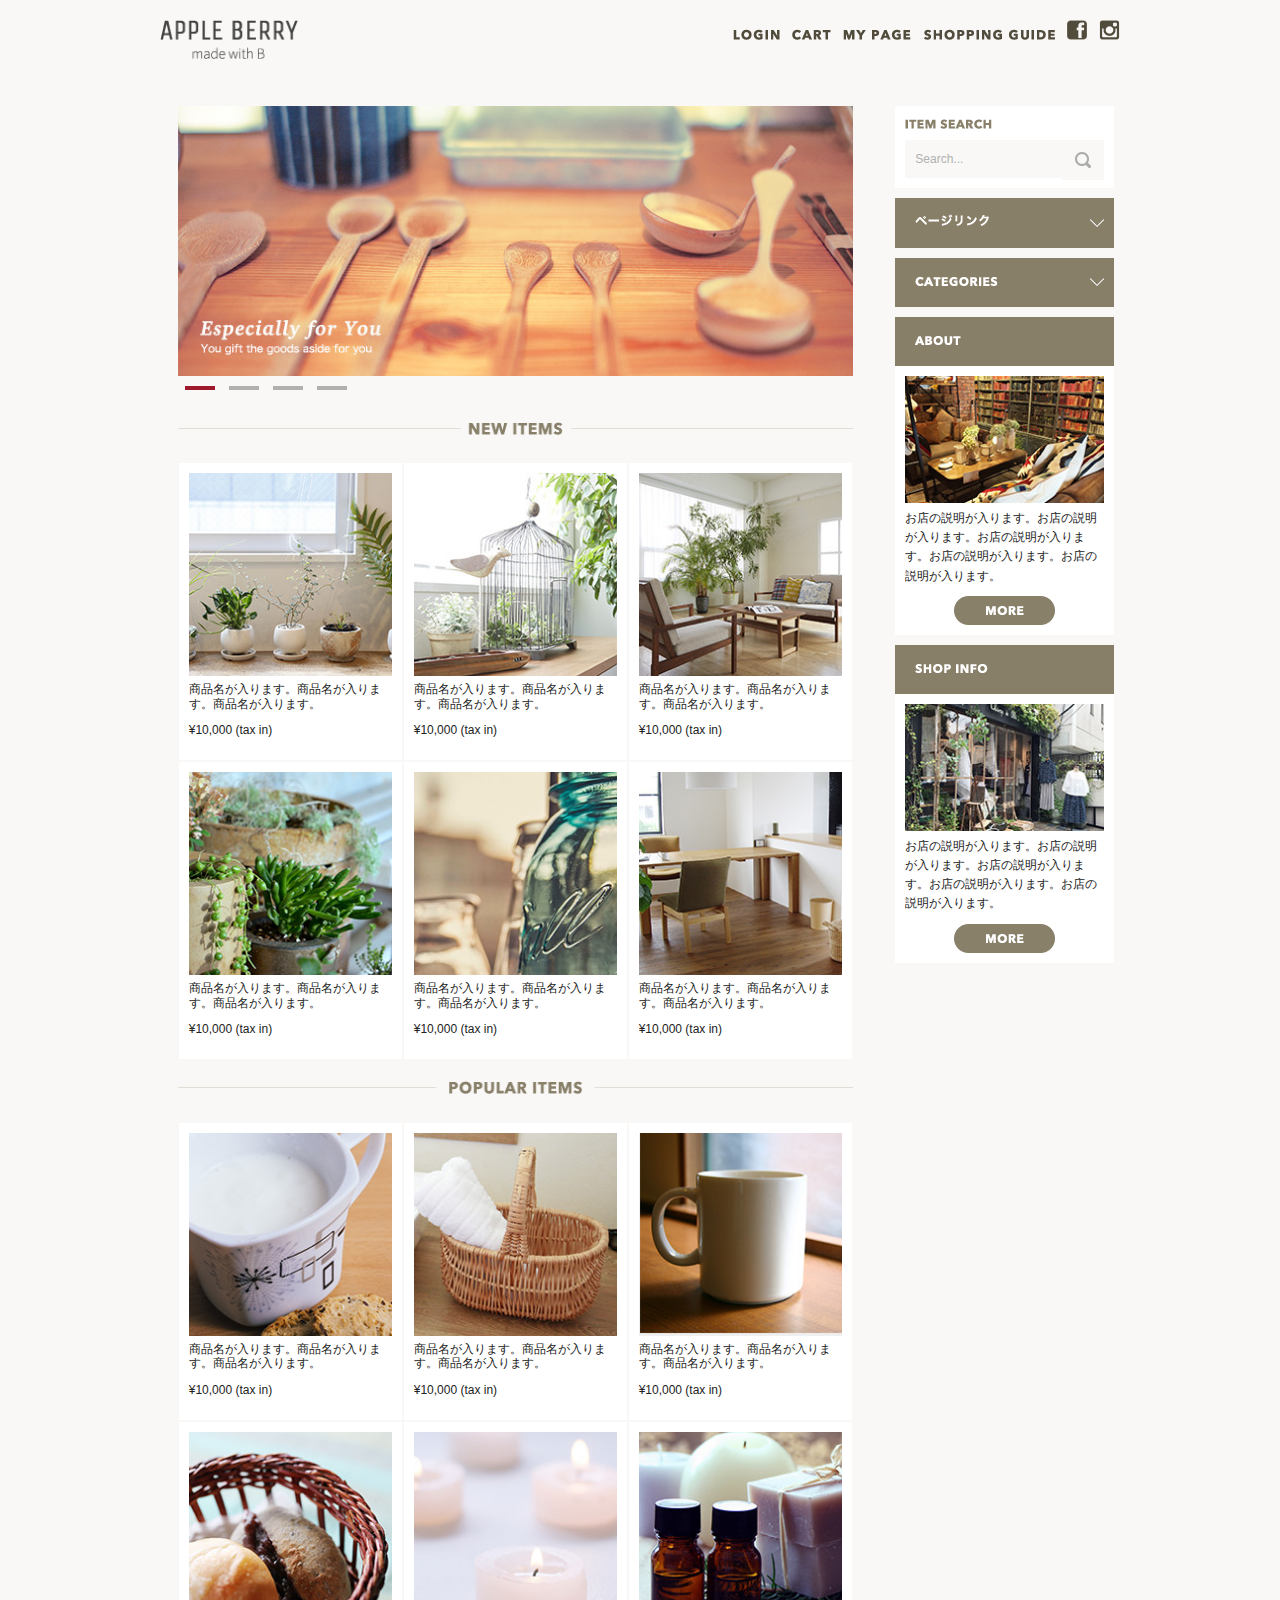
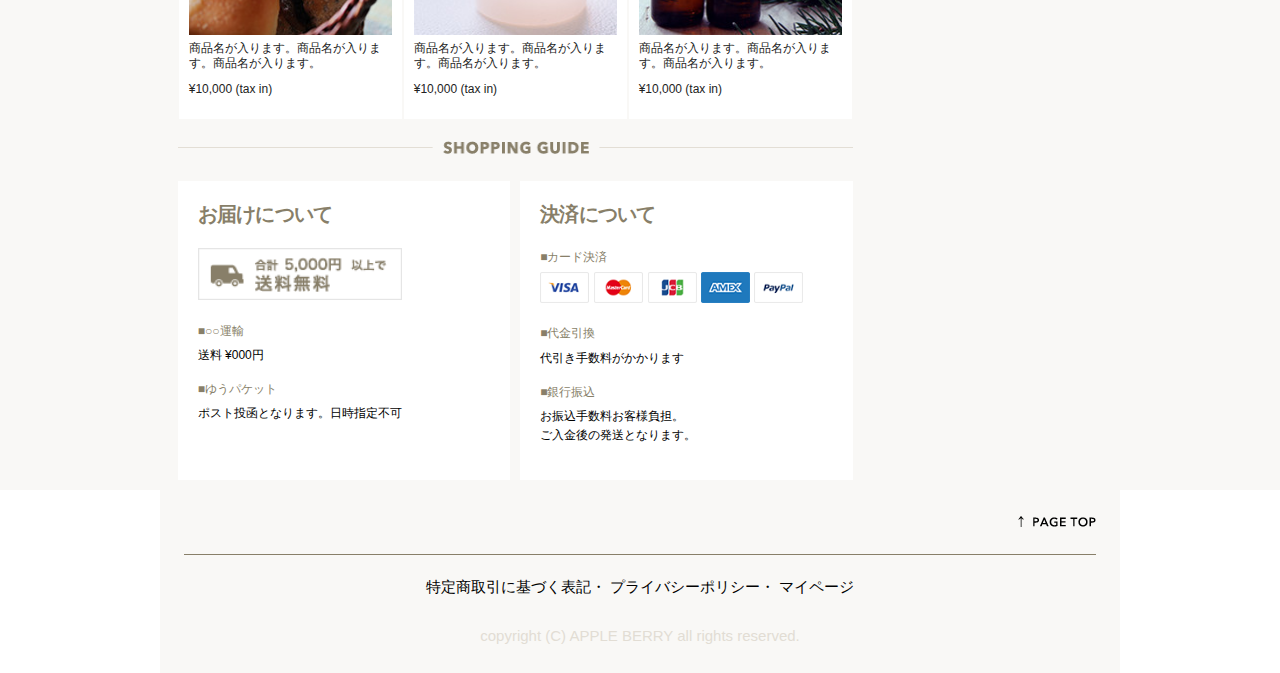
<file: index.html>
<!DOCTYPE html>
<html lang="ja">
<head>

  <!-- Basic Page Needs
  –––––––––––––––––––––––––––––––––––––––––––––––––– -->
  <meta charset="utf-8">
  <title>APPLE BERRY</title>
  <meta name="description" content="">
  <meta name="author" content="">

  <!-- Mobile Specific Metas
  –––––––––––––––––––––––––––––––––––––––––––––––––– -->
  <meta name="viewport" content="width=device-width, initial-scale=1">

  <!-- FONT
  –––––––––––––––––––––––––––––––––––––––––––––––––– -->
  <link href="//fonts.googleapis.com/css?family=Raleway:400,300,600" rel="stylesheet" type="text/css">

  <!-- CSS
  –––––––––––––––––––––––––––––––––––––––––––––––––– -->
  <link rel="stylesheet" href="css/normalize.css">
  <link rel="stylesheet" href="css/skeleton.css">
  <link rel="stylesheet" href="css/master.css">

  <!-- Owl Carousel CSS -->
<link rel="stylesheet" href="owlcarousel/assets/owl.carousel.min.css">
<link rel="stylesheet" href="owlcarousel/assets/owl.theme.default.min.css">

  <!-- Favicon
  –––––––––––––––––––––––––––––––––––––––––––––––––– -->
  <link rel="icon" type="image/png" href="images/favicon.png">

</head>
<body>

  <!-- Primary Page Layout
  –––––––––––––––––––––––––––––––––––––––––––––––––– -->

  <header>
    <div class="container">
      <div class="row">
        <div class="six columns">
          <a href="index.html"><img class="logo" src="images/top/logo.png" alt="logo" srcset="images/top/logo@2x.png 2x"></a>
        </div>
        <div class="six columns">
          <div class="sp_navi">
            <a href="index.html"><img src="images/top_sp/fb.png" alt="facebook" srcset="images/top_sp/fb@2x.png 2x"></a>
            <a href="index.html"><img src="images/top_sp/insta.png" alt="instagram" srcset="images/top_sp/insta@2x.png 2x"></a>
            <a class="toggle_button" href="index.html"><img src="images/top_sp/menu_icon.png" alt="menu" srcset="images/top_sp/menu_icon@2x.png 2x"></a>
            <ul class="menu">
              <li><a href="">LOGIN</a></li>
              <li><a href="">CART</a></li>
              <li><a href="">MY PAGE</a></li>
              <li><a href="">SHOPPING GUIDE</a></li>
            </ul>
          </div>
          <div class="pc_navi">
            <a href=""><img src="images/top/menu_login.png" alt="login"></a>
            <a href=""><img src="images/top/menu_cart.png" alt="cart"></a>
            <a href=""><img src="images/top/menu_mypage.png" alt="maypage"></a>
            <a href=""><img src="images/top/menu_guide.png" alt="guide"></a>
            <a href=""><img src="images/top/facebook.png" alt="facebook"></a>
            <a href=""><img src="images/top/insta.png" alt="Instagram"></a>
          </div>
        </div>
      </div>
    </div>
  </header>
  <!-- header -->


  <div id="main">
    <div class="container wrap">
      <div class="row">
        <div class="nine columns contents">

          <div class="w95_center cover">
            <div class="owl-carousel owl-theme">
              <img src="images/top/ca_banner.jpg" alt="ca_banner">
              <img src="images/top/ca_banner.jpg" alt="ca_banner">
              <img src="images/top/ca_banner.jpg" alt="ca_banner">
              <img src="images/top/ca_banner.jpg" alt="ca_banner">
            </div>
          </div>
          <!-- cover -->

          <div class="new_items w95_center">
            <img class="sp_img" src="images/top_sp/title_new_item.png" alt="new_item" srcset="images/top_sp/title_new_item@2x.png 2x">
            <img class="pc_img" src="images/top/title_newitems.png" alt="">
            <div class="container">
              <div class="item_box">
                <img src="images/top/item_01.jpg">
                <p class="item_name">商品名が入ります。商品名が入ります。商品名が入ります。</p>
                <p class="item_price">¥10,000 (tax in)</p>
              </div>
              <div class="item_box">
                <img src="images/top/item_02.jpg">
                <p class="item_name">商品名が入ります。商品名が入ります。商品名が入ります。</p>
                <p class="item_price">¥10,000 (tax in)</p>
              </div>
              <div class="item_box">
                <img src="images/top/item_03.jpg">
                <p class="item_name">商品名が入ります。商品名が入ります。商品名が入ります。</p>
                <p class="item_price">¥10,000 (tax in)</p>
              </div>
              <div class="item_box">
                <img src="images/top/item_04.jpg">
                <p class="item_name">商品名が入ります。商品名が入ります。商品名が入ります。</p>
                <p class="item_price">¥10,000 (tax in)</p>
              </div>
              <div class="item_box">
                <img src="images/top/item_05.jpg">
                <p class="item_name">商品名が入ります。商品名が入ります。商品名が入ります。</p>
                <p class="item_price">¥10,000 (tax in)</p>
              </div>
              <div class="item_box">
                <img src="images/top/item_06.jpg">
                <p class="item_name">商品名が入ります。商品名が入ります。商品名が入ります。</p>
                <p class="item_price">¥10,000 (tax in)</p>
              </div>
            </div>
          </div>
          <!-- .new_items -->

          <div class="popular_items w95_center">
            <img class="sp_img" src="images/top_sp/title_popular.png" srcset="images/top_sp/title_popular@2x.png 2x">
            <img class="pc_img" src="images/top/title_popular.png" alt="">
            <div class="container">
              <div class="item_box">
                <img src="images/top/item_07.jpg">
                <p class="item_name">商品名が入ります。商品名が入ります。商品名が入ります。</p>
                <p class="item_price">¥10,000 (tax in)</p>
              </div>
              <div class="item_box">
                <img src="images/top/item_08.jpg">
                <p class="item_name">商品名が入ります。商品名が入ります。商品名が入ります。</p>
                <p class="item_price">¥10,000 (tax in)</p>
              </div>
              <div class="item_box">
                <img src="images/top/item_09.jpg">
                <p class="item_name">商品名が入ります。商品名が入ります。商品名が入ります。</p>
                <p class="item_price">¥10,000 (tax in)</p>
              </div>
              <div class="item_box">
                <img src="images/top/item_10.jpg">
                <p class="item_name">商品名が入ります。商品名が入ります。商品名が入ります。</p>
                <p class="item_price">¥10,000 (tax in)</p>
              </div>
              <div class="item_box">
                <img src="images/top/item_11.jpg">
                <p class="item_name">商品名が入ります。商品名が入ります。商品名が入ります。</p>
                <p class="item_price">¥10,000 (tax in)</p>
              </div>
              <div class="item_box">
                <img src="images/top/item_12.jpg">
                <p class="item_name">商品名が入ります。商品名が入ります。商品名が入ります。</p>
                <p class="item_price">¥10,000 (tax in)</p>
              </div>
            </div>
          </div>
          <!-- .popular_items -->

          <div class="shopping_guide w95_center">
            <img class="sp_img" src="images/top_sp/title_guide.png" alt="shopping_guide" srcset="images/top_sp/title_guide@2x.png 2x">
            <img class="pc_img" src="images/top/title_guide.png" alt="">
            <div class="container">
              <div class="guide_box delivery">
                <h4>お届けについて</h4>
                <img class="otodoke" src="images/top/otodoke_banner.png" alt="お届け">
                <p class="beige">■○○運輸</p>
                <p class="black">送料 ¥000円</p>
                <p class="beige">■ゆうパケット</p>
                <p class="black">ポスト投函となります。日時指定不可</p>
              </div>
              <div class="guide_box payment">
                <h4>決済について</h4>
                <p class="beige">■カード決済</p>
                <img class="cards" src="images/top/cards.png" alt="カード決済">
                <p class="beige">■代金引換</p>
                <p class="black">代引き手数料がかかります</p>
                <p class="beige">■銀行振込</p>
                <p class="black">お振込手数料お客様負担。<br>ご入金後の発送となります。</p>
              </div>
            </div>
          </div>
          <!-- .shopping_guide -->

        </div>
        <!-- .contents -->

        <div class="three columns sidebar">

          <div class="item_searth w95_center">
            <label for=""><img src="images/top/itemserch.png" alt="itemserch"></label>
            <input class="text_field" type="text" name="item-search" value="Search...">
            <input class="submit_button" type="submit" name="" value="">
          </div>

          <div class="page_link w95_center">
            <div class="toggle_button">
              <img src="images/top/pagelink.png" alt="pagelink">
            </div>
            <ul>
              <li><a href="">リンク名</a></li>
              <li><a href="">リンク名</a></li>
              <li><a href="">リンク名</a></li>
            </ul>
          </div>

          <div class="categories w95_center">
            <div class="toggle_button">
              <img src="images/top/categories.png" alt="pagelink">
            </div>
            <ul>
              <li><a href="">カテゴリー名</a></li>
              <li><a href="">カテゴリー名</a></li>
              <li><a href="">カテゴリー名</a></li>
              <li><a href="">カテゴリー名</a></li>
              <li><a href="">カテゴリー名</a></li>
              <li><a href="">カテゴリー名</a></li>
            </ul>
          </div>

          <div class="about w95_center">
            <div class="heading">
              <img src="images/top/about.png" alt="about">
            </div>
            <div class="container">
              <img class="photo" src="images/top/about_img.jpg" alt="">
              <div class="description">
                <p>お店の説明が入ります。お店の説明が入ります。お店の説明が入ります。お店の説明が入ります。お店の説明が入ります。</p>
                <a href=""><img src="images/top/more_btn.png" alt="more_btn"></a>
              </div>
            </div>
          </div>

          <div class="shop_info w95_center">
            <div class="heading">
              <img src="images/top/shop_info.png" alt="about">
            </div>
            <div class="container">
              <img class="photo" src="images/top/shopinfo_img.jpg" alt="">
              <div class="description">
                <p>お店の説明が入ります。お店の説明が入ります。お店の説明が入ります。お店の説明が入ります。お店の説明が入ります。</p>
                <a href=""><img src="images/top/more_btn.png" alt="more_btn"></a>
              </div>
            </div>
          </div>
        </div>
        <!-- .sideber -->
      </div>
    </div>
  </div>
  <!-- #main -->

  <div id="footer" class="container">
    <div class="row w95_center">
      <div class="twelve columns">
        <div class="devider">
          <a href="index.html"><img src="images/top/pagetop.png" alt=""></a>
        </div>
        <p>
          <a href="">特定商取引に基づく表記</a>・
          <a href="">プライバシーポリシー</a>・
          <a href="">マイページ</a>
        </p>
        <p class="copy" >copyright (C) APPLE BERRY all rights reserved.</p>
      </div>
    </div>
  </div>
  <!-- footer -->



<!-- End Document
  –––––––––––––––––––––––––––––––––––––––––––––––––– -->
<script src="https://ajax.googleapis.com/ajax/libs/jquery/2.2.4/jquery.min.js"></script>
<script src="owlcarousel/owl.carousel.min.js"></script>
<script src="js/master.js"></script>

</body>
</html>
</file>
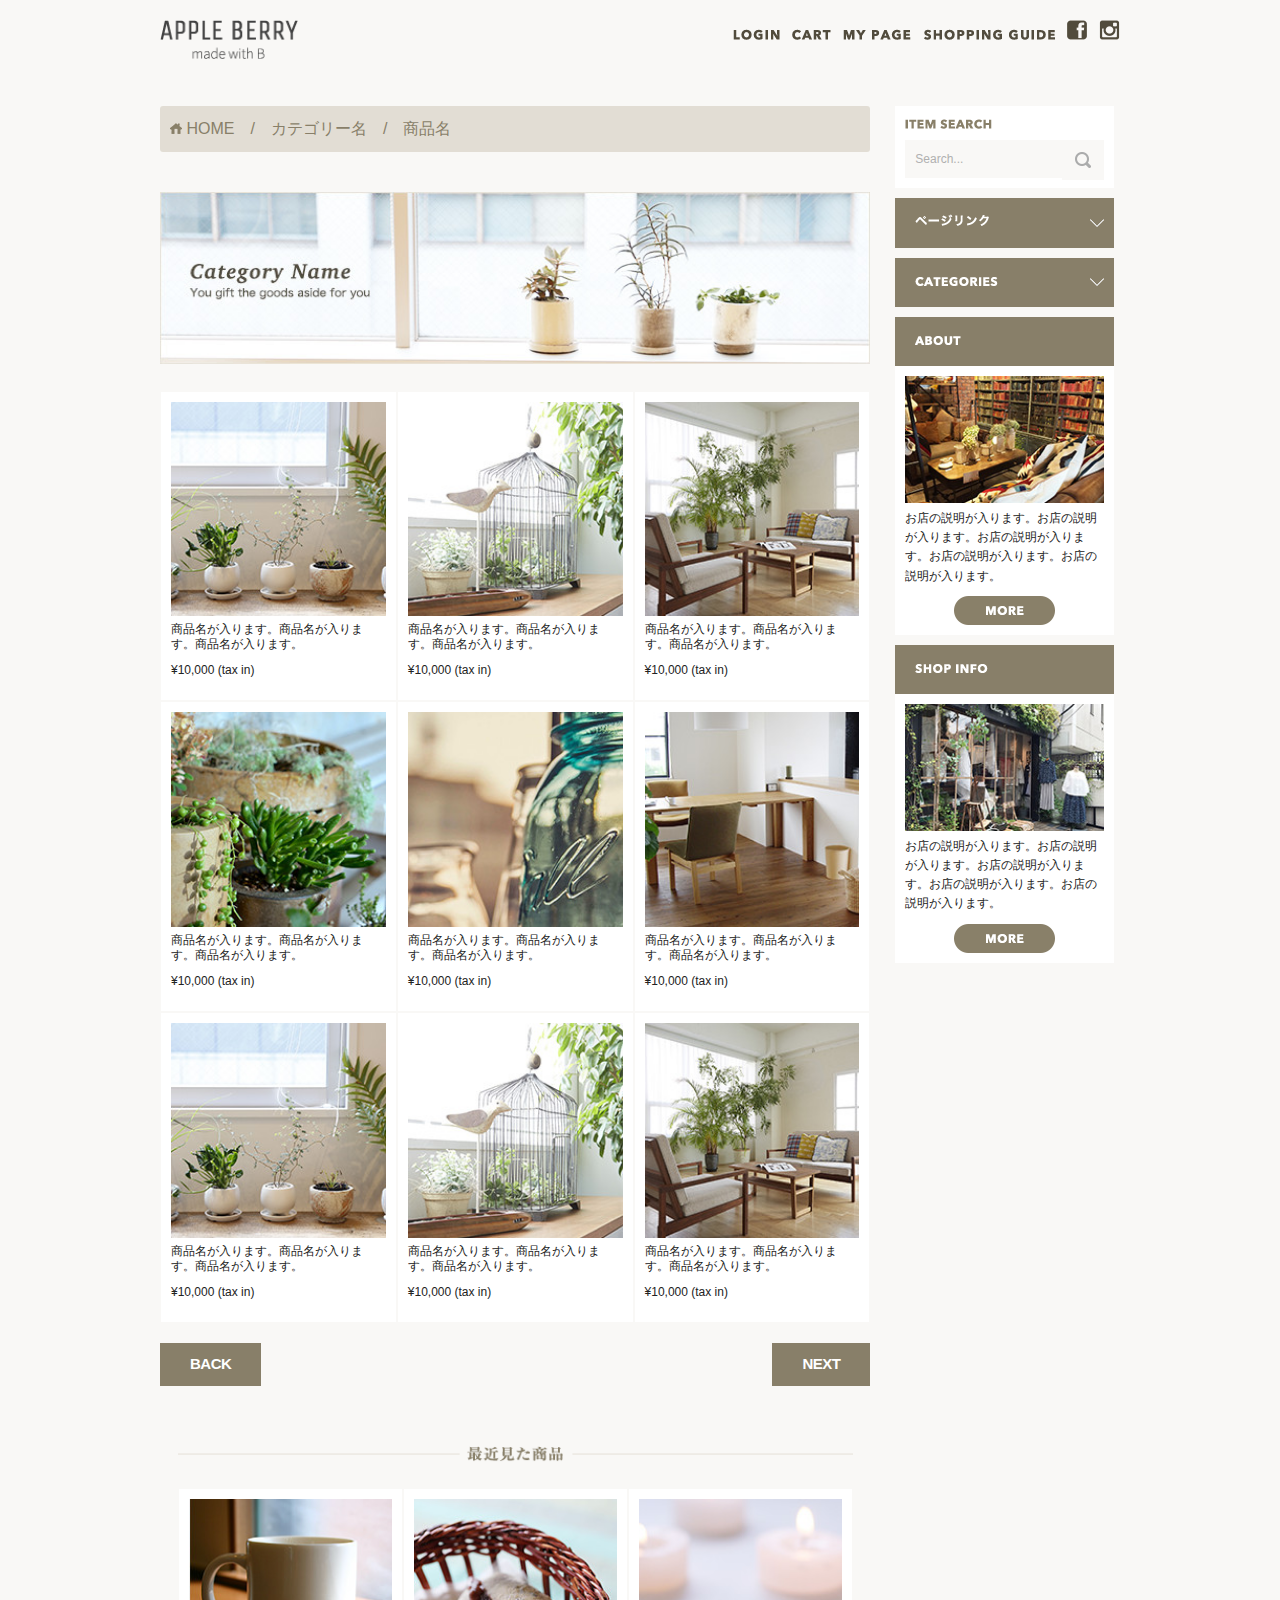
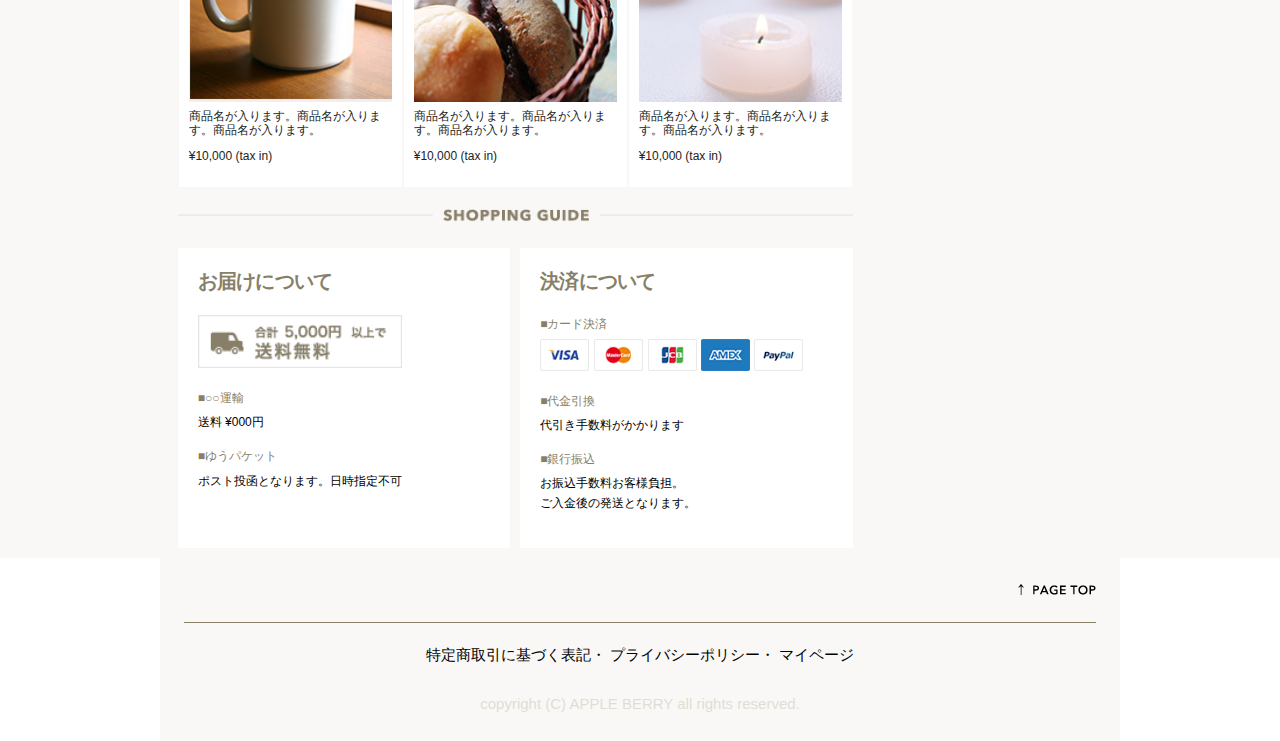
<file: list.html>
<!DOCTYPE html>
<html lang="ja">
<head>

  <!-- Basic Page Needs
  –––––––––––––––––––––––––––––––––––––––––––––––––– -->
  <meta charset="utf-8">
  <title>APPLE BERRY</title>
  <meta name="description" content="">
  <meta name="author" content="">

  <!-- Mobile Specific Metas
  –––––––––––––––––––––––––––––––––––––––––––––––––– -->
  <meta name="viewport" content="width=device-width, initial-scale=1">

  <!-- FONT
  –––––––––––––––––––––––––––––––––––––––––––––––––– -->
  <link href="//fonts.googleapis.com/css?family=Raleway:400,300,600" rel="stylesheet" type="text/css">

  <!-- CSS
  –––––––––––––––––––––––––––––––––––––––––––––––––– -->
  <link rel="stylesheet" href="css/normalize.css">
  <link rel="stylesheet" href="css/skeleton.css">
  <link rel="stylesheet" href="css/master.css">

  <!-- Owl Carousel CSS -->
<link rel="stylesheet" href="owlcarousel/assets/owl.carousel.min.css">
<link rel="stylesheet" href="owlcarousel/assets/owl.theme.default.min.css">

  <!-- Favicon
  –––––––––––––––––––––––––––––––––––––––––––––––––– -->
  <link rel="icon" type="image/png" href="images/favicon.png">

</head>
<body>

  <!-- Primary Page Layout
  –––––––––––––––––––––––––––––––––––––––––––––––––– -->

  <header>
    <div class="container">
      <div class="row">
        <div class="six columns">
          <a href="index.html"><img class="logo" src="images/top/logo.png" alt="logo" srcset="images/top/logo@2x.png 2x"></a>
        </div>
        <div class="six columns">
          <div class="sp_navi">
            <a href="index.html"><img src="images/top_sp/fb.png" alt="facebook" srcset="images/top_sp/fb@2x.png 2x"></a>
            <a href="index.html"><img src="images/top_sp/insta.png" alt="instagram" srcset="images/top_sp/insta@2x.png 2x"></a>
            <a class="toggle_button" href="index.html"><img src="images/top_sp/menu_icon.png" alt="menu" srcset="images/top_sp/menu_icon@2x.png 2x"></a>
            <ul class="menu">
              <li><a href="">LOGIN</a></li>
              <li><a href="">CART</a></li>
              <li><a href="">MY PAGE</a></li>
              <li><a href="">SHOPPING GUIDE</a></li>
            </ul>
          </div>
          <div class="pc_navi">
            <a href=""><img src="images/top/menu_login.png" alt="login"></a>
            <a href=""><img src="images/top/menu_cart.png" alt="cart"></a>
            <a href=""><img src="images/top/menu_mypage.png" alt="maypage"></a>
            <a href=""><img src="images/top/menu_guide.png" alt="guide"></a>
            <a href=""><img src="images/top/facebook.png" alt="facebook"></a>
            <a href=""><img src="images/top/insta.png" alt="Instagram"></a>
          </div>
        </div>
      </div>
    </div>
  </header>
  <!-- header -->


  <div id="main">
    <div class="container wrap">
      <div class="row">
        <div class="nine columns contents">

          <div class="root_menu">
            <img src="images/list/home_icon.png" alt="">
            HOME　/　カテゴリー名　/　商品名
          </div>

          <div class="category_items">
            <img class="sp_img" style="width: 100%;" src="images/list/cate_image_sp.jpg" alt="">
            <img class="pc_img" src="images/list/cate_image.jpg" alt="">
            <span style="height: 10px;"></span>
            <div class="container">
              <div class="item_box">
                <img src="images/top/item_01.jpg">
                <p class="item_name">商品名が入ります。商品名が入ります。商品名が入ります。</p>
                <p class="item_price">¥10,000 (tax in)</p>
              </div>
              <div class="item_box">
                <img src="images/top/item_02.jpg">
                <p class="item_name">商品名が入ります。商品名が入ります。商品名が入ります。</p>
                <p class="item_price">¥10,000 (tax in)</p>
              </div>
              <div class="item_box">
                <img src="images/top/item_03.jpg">
                <p class="item_name">商品名が入ります。商品名が入ります。商品名が入ります。</p>
                <p class="item_price">¥10,000 (tax in)</p>
              </div>
              <div class="item_box">
                <img src="images/top/item_04.jpg">
                <p class="item_name">商品名が入ります。商品名が入ります。商品名が入ります。</p>
                <p class="item_price">¥10,000 (tax in)</p>
              </div>
              <div class="item_box">
                <img src="images/top/item_05.jpg">
                <p class="item_name">商品名が入ります。商品名が入ります。商品名が入ります。</p>
                <p class="item_price">¥10,000 (tax in)</p>
              </div>
              <div class="item_box">
                <img src="images/top/item_06.jpg">
                <p class="item_name">商品名が入ります。商品名が入ります。商品名が入ります。</p>
                <p class="item_price">¥10,000 (tax in)</p>
              </div>
              <div class="item_box">
                <img src="images/top/item_01.jpg">
                <p class="item_name">商品名が入ります。商品名が入ります。商品名が入ります。</p>
                <p class="item_price">¥10,000 (tax in)</p>
              </div>
              <div class="item_box">
                <img src="images/top/item_02.jpg">
                <p class="item_name">商品名が入ります。商品名が入ります。商品名が入ります。</p>
                <p class="item_price">¥10,000 (tax in)</p>
              </div>
              <div class="item_box">
                <img src="images/top/item_03.jpg">
                <p class="item_name">商品名が入ります。商品名が入ります。商品名が入ります。</p>
                <p class="item_price">¥10,000 (tax in)</p>
              </div>
            </div>
          </div>

          <div class="container back_next_button">
            <h5 class="btn_left">back</h5>
            <h5 class="btn_right">next</h5>
          </div>

          <div class="recent_items w95_center">
            <img class="sp_img" src="images/list/title_recent_pro.png" srcset"images/list/title_recent_pro@2x.png 2x">
            <img class="pc_img" src="images/list/recent_pro_pc.png" alt="">
            <span style="height: 10px;"></span>
            <div class="container">
              <div class="item_box">
                <img src="images/top/item_09.jpg">
                <p class="item_name">商品名が入ります。商品名が入ります。商品名が入ります。</p>
                <p class="item_price">¥10,000 (tax in)</p>
              </div>
              <div class="item_box">
                <img src="images/top/item_10.jpg">
                <p class="item_name">商品名が入ります。商品名が入ります。商品名が入ります。</p>
                <p class="item_price">¥10,000 (tax in)</p>
              </div>
              <div class="item_box">
                <img src="images/top/item_11.jpg">
                <p class="item_name">商品名が入ります。商品名が入ります。商品名が入ります。</p>
                <p class="item_price">¥10,000 (tax in)</p>
              </div>
            </div>
          </div>

          <div class="shopping_guide w95_center">
            <img class="sp_img" src="images/top_sp/title_guide.png" alt="shopping_guide" srcset="images/top_sp/title_guide@2x.png 2x">
            <img class="pc_img" src="images/top/title_guide.png" alt="">
            <div class="container">
              <div class="guide_box delivery">
                <h4>お届けについて</h4>
                <img class="otodoke" src="images/top/otodoke_banner.png" alt="お届け">
                <p class="beige">■○○運輸</p>
                <p class="black">送料 ¥000円</p>
                <p class="beige">■ゆうパケット</p>
                <p class="black">ポスト投函となります。日時指定不可</p>
              </div>
              <div class="guide_box payment">
                <h4>決済について</h4>
                <p class="beige">■カード決済</p>
                <img class="cards" src="images/top/cards.png" alt="カード決済">
                <p class="beige">■代金引換</p>
                <p class="black">代引き手数料がかかります</p>
                <p class="beige">■銀行振込</p>
                <p class="black">お振込手数料お客様負担。<br>ご入金後の発送となります。</p>
              </div>
            </div>
          </div>
          <!-- .shopping_guide -->

        </div>
        <!-- .contents -->

        <div class="three columns sidebar">

          <div class="item_searth w95_center">
            <label for=""><img src="images/top/itemserch.png" alt="itemserch"></label>
            <input class="text_field" type="text" name="item-search" value="Search...">
            <input class="submit_button" type="submit" name="" value="">
          </div>

          <div class="page_link w95_center">
            <div class="toggle_button">
              <img src="images/top/pagelink.png" alt="pagelink">
            </div>
            <ul>
              <li><a href="">リンク名</a></li>
              <li><a href="">リンク名</a></li>
              <li><a href="">リンク名</a></li>
            </ul>
          </div>

          <div class="categories w95_center">
            <div class="toggle_button">
              <img src="images/top/categories.png" alt="pagelink">
            </div>
            <ul>
              <li><a href="">カテゴリー名</a></li>
              <li><a href="">カテゴリー名</a></li>
              <li><a href="">カテゴリー名</a></li>
              <li><a href="">カテゴリー名</a></li>
              <li><a href="">カテゴリー名</a></li>
              <li><a href="">カテゴリー名</a></li>
            </ul>
          </div>

          <div class="about w95_center">
            <div class="heading">
              <img src="images/top/about.png" alt="about">
            </div>
            <div class="container">
              <img class="photo" src="images/top/about_img.jpg" alt="">
              <div class="description">
                <p>お店の説明が入ります。お店の説明が入ります。お店の説明が入ります。お店の説明が入ります。お店の説明が入ります。</p>
                <a href=""><img src="images/top/more_btn.png" alt="more_btn"></a>
              </div>
            </div>
          </div>

          <div class="shop_info w95_center">
            <div class="heading">
              <img src="images/top/shop_info.png" alt="about">
            </div>
            <div class="container">
              <img class="photo" src="images/top/shopinfo_img.jpg" alt="">
              <div class="description">
                <p>お店の説明が入ります。お店の説明が入ります。お店の説明が入ります。お店の説明が入ります。お店の説明が入ります。</p>
                <a href=""><img src="images/top/more_btn.png" alt="more_btn"></a>
              </div>
            </div>
          </div>
        </div>
        <!-- .sideber -->
      </div>
    </div>
  </div>
  <!-- #main -->

  <div id="footer" class="container">
    <div class="row w95_center">
      <div class="twelve columns">
        <div class="devider">
          <a href="index.html"><img src="images/top/pagetop.png" alt=""></a>
        </div>
        <p>
          <a href="">特定商取引に基づく表記</a>・
          <a href="">プライバシーポリシー</a>・
          <a href="">マイページ</a>
        </p>
        <p class="copy" >copyright (C) APPLE BERRY all rights reserved.</p>
      </div>
    </div>
  </div>
  <!-- footer -->



<!-- End Document
  –––––––––––––––––––––––––––––––––––––––––––––––––– -->
<script src="https://ajax.googleapis.com/ajax/libs/jquery/2.2.4/jquery.min.js"></script>
<script src="owlcarousel/owl.carousel.min.js"></script>
<script src="js/master.js"></script>

</body>
</html>
</file>
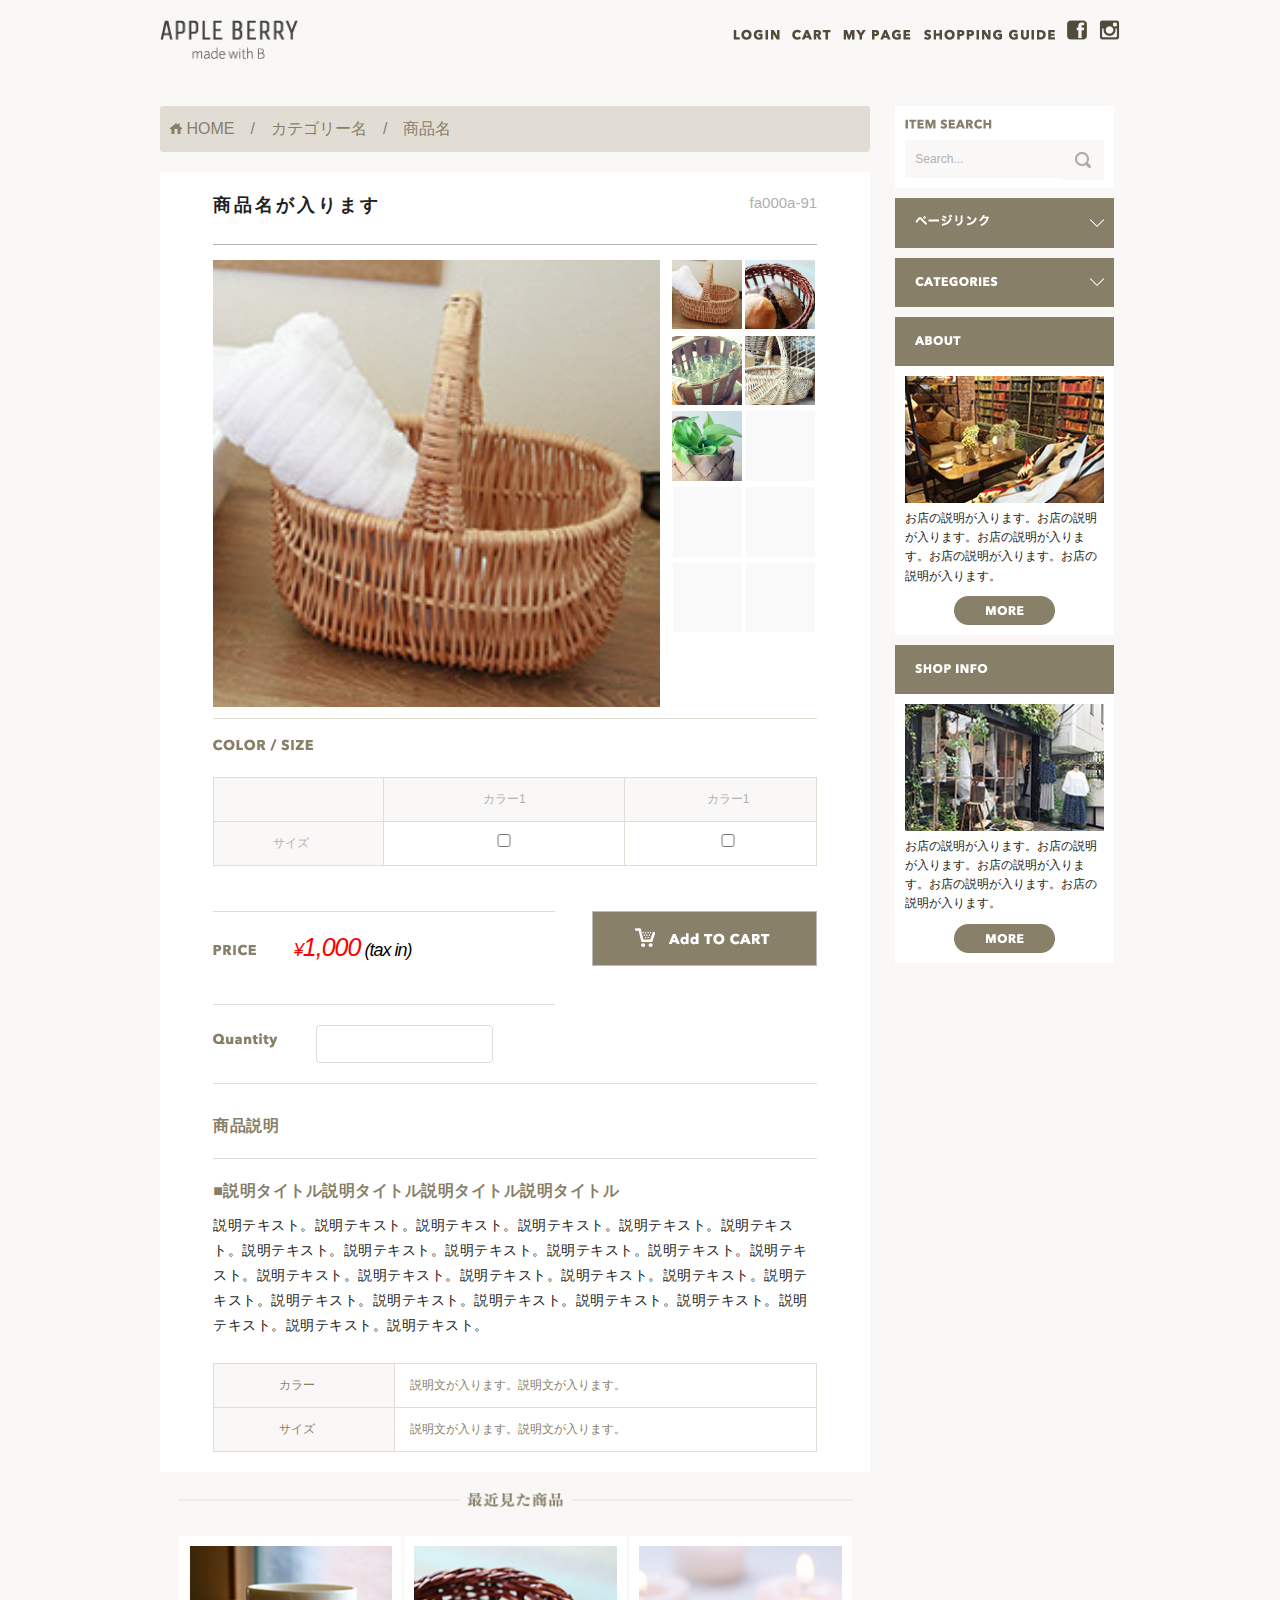
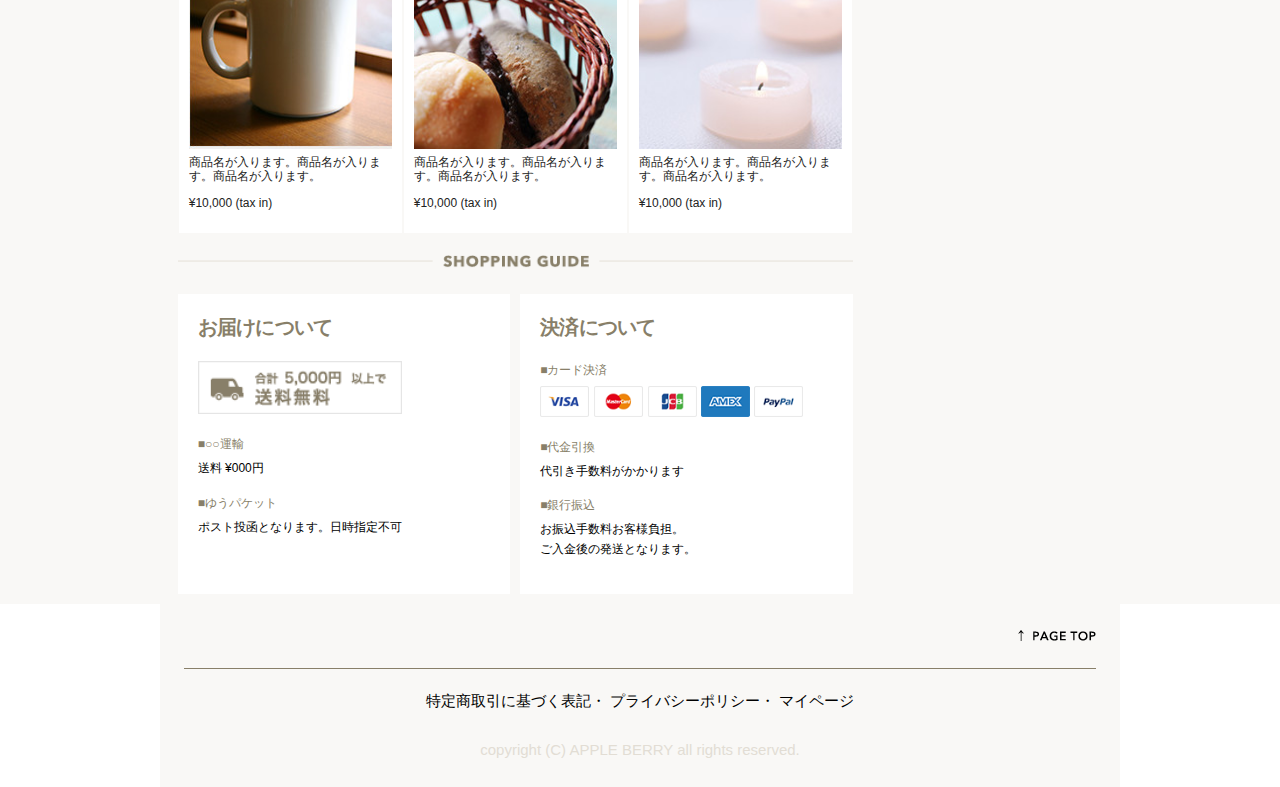
<file: products.html>
<!DOCTYPE html>
<html lang="ja">
<head>

  <!-- Basic Page Needs
  –––––––––––––––––––––––––––––––––––––––––––––––––– -->
  <meta charset="utf-8">
  <title>APPLE BERRY</title>
  <meta name="description" content="">
  <meta name="author" content="">

  <!-- Mobile Specific Metas
  –––––––––––––––––––––––––––––––––––––––––––––––––– -->
  <meta name="viewport" content="width=device-width, initial-scale=1">

  <!-- FONT
  –––––––––––––––––––––––––––––––––––––––––––––––––– -->
  <link href="//fonts.googleapis.com/css?family=Raleway:400,300,600" rel="stylesheet" type="text/css">

  <!-- CSS
  –––––––––––––––––––––––––––––––––––––––––––––––––– -->
  <link rel="stylesheet" href="css/normalize.css">
  <link rel="stylesheet" href="css/skeleton.css">
  <link rel="stylesheet" href="css/master.css">

  <!-- Owl Carousel CSS -->
<link rel="stylesheet" href="owlcarousel/assets/owl.carousel.min.css">
<link rel="stylesheet" href="owlcarousel/assets/owl.theme.default.min.css">

  <!-- Favicon
  –––––––––––––––––––––––––––––––––––––––––––––––––– -->
  <link rel="icon" type="image/png" href="images/favicon.png">

</head>
<body>

  <!-- Primary Page Layout
  –––––––––––––––––––––––––––––––––––––––––––––––––– -->

  <header>
    <div class="container">
      <div class="row">
        <div class="six columns">
          <a href="index.html"><img class="logo" src="images/top/logo.png" alt="logo" srcset="images/top/logo@2x.png 2x"></a>
        </div>
        <div class="six columns">
          <div class="sp_navi">
            <a href="index.html"><img src="images/top_sp/fb.png" alt="facebook" srcset="images/top_sp/fb@2x.png 2x"></a>
            <a href="index.html"><img src="images/top_sp/insta.png" alt="instagram" srcset="images/top_sp/insta@2x.png 2x"></a>
            <a class="toggle_button" href="index.html"><img src="images/top_sp/menu_icon.png" alt="menu" srcset="images/top_sp/menu_icon@2x.png 2x"></a>
            <ul class="menu">
              <li><a href="">LOGIN</a></li>
              <li><a href="">CART</a></li>
              <li><a href="">MY PAGE</a></li>
              <li><a href="">SHOPPING GUIDE</a></li>
            </ul>
          </div>
          <div class="pc_navi">
            <a href=""><img src="images/top/menu_login.png" alt="login"></a>
            <a href=""><img src="images/top/menu_cart.png" alt="cart"></a>
            <a href=""><img src="images/top/menu_mypage.png" alt="maypage"></a>
            <a href=""><img src="images/top/menu_guide.png" alt="guide"></a>
            <a href=""><img src="images/top/facebook.png" alt="facebook"></a>
            <a href=""><img src="images/top/insta.png" alt="Instagram"></a>
          </div>
        </div>
      </div>
    </div>
  </header>
  <!-- header -->


  <div id="main">
    <div class="container wrap">
      <div class="row">
        <div class="nine columns contents">

          <div class="root_menu">
            <img src="images/list/home_icon.png" alt="">
            HOME　/　カテゴリー名　/　商品名
          </div>


          <div class="products">
            <div class="inner">
              <div class="product_name">
                <h5>商品名が入ります
                <p>fa000a-91</p></h5>
              </div>
              <div class="container">
                <div class="row">
                  <div class="nine columns">
                    <img class="product_img" src="images/top/item_08.jpg" alt="">
                  </div>
                  <div class="three columns anather_imgs">
                    <div class="container">
                      <img class="anather_img" src="images/products/pro_img_01.jpg" alt="">
                      <img class="anather_img" src="images/products/pro_img_02.jpg" alt="">
                      <img class="anather_img" src="images/products/pro_img_03.jpg" alt="">
                      <img class="anather_img" src="images/products/pro_img_04.jpg" alt="">
                      <img class="anather_img" src="images/products/pro_img_05.jpg" alt="">
                      <img class="anather_img" src="images/products/gray_pro_img.jpg" alt="">
                      <img class="anather_img" src="images/products/gray_pro_img.jpg" alt="">
                      <img class="anather_img" src="images/products/gray_pro_img.jpg" alt="">
                      <img class="anather_img" src="images/products/gray_pro_img.jpg" alt="">
                      <img class="anather_img" src="images/products/gray_pro_img.jpg" alt="">
                    </div>
                  </div>
                </div>
              </div>
              <div class="color_size">
                <img src="images/products/title_color.png" alt="">
                <table>
                  <tbody>
                    <tr>
                      <td></td>
                      <td>カラー1</td>
                      <td>カラー1</td>
                    </tr>
                    <tr>
                      <td>サイズ</td>
                      <form class="" action="index.html" method="post">
                        <td style="background-color:white;">
                            <input type="checkbox">
                        </td>
                        <td style="background-color:white;">
                            <input type="checkbox">
                        </td>
                      </form>
                    </tr>
                  </tbody>
                </table>
              </div>

              <div class="container pqa">
                <div class="row">
                  <div class="seven columns">
                    <div class="price">
                      <img src="images/products/title_price.png" alt="">
                      <h2><span>¥</span>1,000<span class="black"> (tax in)</span></h2>
                    </div>
                    <div class="quantity">
                      <img src="images/products/title_quantity.png" alt="">
                      <input type="text" name="" value="">
                    </div>
                  </div>
                  <div class="five columns">
                    <input type="submit" name="" value="" class="submit_button">
                  </div>
                </div>
              </div>

              <div class="description">
                <h5>商品説明</h5>
                <div>
                  <h5>■説明タイトル説明タイトル説明タイトル説明タイトル</h5>
                  <p>説明テキスト。説明テキスト。説明テキスト。説明テキスト。説明テキスト。説明テキスト。説明テキスト。説明テキスト。説明テキスト。説明テキスト。説明テキスト。説明テキスト。説明テキスト。説明テキスト。説明テキスト。説明テキスト。説明テキスト。説明テキスト。説明テキスト。説明テキスト。説明テキスト。説明テキスト。説明テキスト。説明テキスト。説明テキスト。説明テキスト。</p>
                  <table>
                    <tbody>
                      <tr>
                        <th>カラー</th>
                        <td>説明文が入ります。説明文が入ります。</td>
                      </tr>
                      <tr>
                        <th>サイズ</th>
                        <td>説明文が入ります。説明文が入ります。</td>
                      </tr>
                    </tbody>
                  </table>
                </div>
              </div>
            </div>
          </div>

          <div class="recent_items w95_center">
            <img class="sp_img" src="images/list/title_recent_pro.png" srcset"images/list/title_recent_pro@2x.png 2x">
            <img class="pc_img" src="images/list/recent_pro_pc.png" alt="">
            <span style="height: 10px;"></span>
            <div class="container">
              <div class="item_box">
                <img src="images/top/item_09.jpg">
                <p class="item_name">商品名が入ります。商品名が入ります。商品名が入ります。</p>
                <p class="item_price">¥10,000 (tax in)</p>
              </div>
              <div class="item_box">
                <img src="images/top/item_10.jpg">
                <p class="item_name">商品名が入ります。商品名が入ります。商品名が入ります。</p>
                <p class="item_price">¥10,000 (tax in)</p>
              </div>
              <div class="item_box">
                <img src="images/top/item_11.jpg">
                <p class="item_name">商品名が入ります。商品名が入ります。商品名が入ります。</p>
                <p class="item_price">¥10,000 (tax in)</p>
              </div>
            </div>
          </div>

          <div class="shopping_guide w95_center">
            <img class="sp_img" src="images/top_sp/title_guide.png" alt="shopping_guide" srcset="images/top_sp/title_guide@2x.png 2x">
            <img class="pc_img" src="images/top/title_guide.png" alt="">
            <div class="container">
              <div class="guide_box delivery">
                <h4>お届けについて</h4>
                <img class="otodoke" src="images/top/otodoke_banner.png" alt="お届け">
                <p class="beige">■○○運輸</p>
                <p class="black">送料 ¥000円</p>
                <p class="beige">■ゆうパケット</p>
                <p class="black">ポスト投函となります。日時指定不可</p>
              </div>
              <div class="guide_box payment">
                <h4>決済について</h4>
                <p class="beige">■カード決済</p>
                <img class="cards" src="images/top/cards.png" alt="カード決済">
                <p class="beige">■代金引換</p>
                <p class="black">代引き手数料がかかります</p>
                <p class="beige">■銀行振込</p>
                <p class="black">お振込手数料お客様負担。<br>ご入金後の発送となります。</p>
              </div>
            </div>
          </div>
          <!-- .shopping_guide -->

        </div>
        <!-- .contents -->

        <div class="three columns sidebar">

          <div class="item_searth w95_center">
            <label for=""><img src="images/top/itemserch.png" alt="itemserch"></label>
            <input class="text_field" type="text" name="item-search" value="Search...">
            <input class="submit_button" type="submit" name="" value="">
          </div>

          <div class="page_link w95_center">
            <div class="toggle_button">
              <img src="images/top/pagelink.png" alt="pagelink">
            </div>
            <ul>
              <li><a href="">リンク名</a></li>
              <li><a href="">リンク名</a></li>
              <li><a href="">リンク名</a></li>
            </ul>
          </div>

          <div class="categories w95_center">
            <div class="toggle_button">
              <img src="images/top/categories.png" alt="pagelink">
            </div>
            <ul>
              <li><a href="">カテゴリー名</a></li>
              <li><a href="">カテゴリー名</a></li>
              <li><a href="">カテゴリー名</a></li>
              <li><a href="">カテゴリー名</a></li>
              <li><a href="">カテゴリー名</a></li>
              <li><a href="">カテゴリー名</a></li>
            </ul>
          </div>

          <div class="about w95_center">
            <div class="heading">
              <img src="images/top/about.png" alt="about">
            </div>
            <div class="container">
              <img class="photo" src="images/top/about_img.jpg" alt="">
              <div class="description">
                <p>お店の説明が入ります。お店の説明が入ります。お店の説明が入ります。お店の説明が入ります。お店の説明が入ります。</p>
                <a href=""><img src="images/top/more_btn.png" alt="more_btn"></a>
              </div>
            </div>
          </div>

          <div class="shop_info w95_center">
            <div class="heading">
              <img src="images/top/shop_info.png" alt="about">
            </div>
            <div class="container">
              <img class="photo" src="images/top/shopinfo_img.jpg" alt="">
              <div class="description">
                <p>お店の説明が入ります。お店の説明が入ります。お店の説明が入ります。お店の説明が入ります。お店の説明が入ります。</p>
                <a href=""><img src="images/top/more_btn.png" alt="more_btn"></a>
              </div>
            </div>
          </div>
        </div>
        <!-- .sideber -->
      </div>
    </div>
  </div>
  <!-- #main -->

  <div id="footer" class="container">
    <div class="row w95_center">
      <div class="twelve columns">
        <div class="devider">
          <a href="index.html"><img src="images/top/pagetop.png" alt=""></a>
        </div>
        <p>
          <a href="">特定商取引に基づく表記</a>・
          <a href="">プライバシーポリシー</a>・
          <a href="">マイページ</a>
        </p>
        <p class="copy" >copyright (C) APPLE BERRY all rights reserved.</p>
      </div>
    </div>
  </div>
  <!-- footer -->



<!-- End Document
  –––––––––––––––––––––––––––––––––––––––––––––––––– -->
<script src="https://ajax.googleapis.com/ajax/libs/jquery/2.2.4/jquery.min.js"></script>
<script src="owlcarousel/owl.carousel.min.js"></script>
<script src="js/master.js"></script>

</body>
</html>
</file>
<file: css/skeleton.css>
/*
* Skeleton V2.0.4
* Copyright 2014, Dave Gamache
* www.getskeleton.com
* Free to use under the MIT license.
* http://www.opensource.org/licenses/mit-license.php
* 12/29/2014
*/


/* Table of contents
––––––––––––––––––––––––––––––––––––––––––––––––––
- Grid
- Base Styles
- Typography
- Links
- Buttons
- Forms
- Lists
- Code
- Tables
- Spacing
- Utilities
- Clearing
- Media Queries
*/


/* Grid
–––––––––––––––––––––––––––––––––––––––––––––––––– */
.container {
  position: relative;
  width: 100%;
  max-width: 960px;
  margin: 0 auto;
  padding: 0 20px;
  box-sizing: border-box; }
.column,
.columns {
  width: 100%;
  float: left;
  box-sizing: border-box; }

/* For devices larger than 400px */
@media (min-width: 400px) {
  .container {
    width: 95%;
    padding: 0; }
}

/* For devices larger than 550px */
@media (min-width: 550px) {
  .container {
    width: 80%; }
  .column,
  .columns {
    margin-left: 4%; }
  .column:first-child,
  .columns:first-child {
    margin-left: 0; }

  .one.column,
  .one.columns                    { width: 4.66666666667%; }
  .two.columns                    { width: 13.3333333333%; }
  .three.columns                  { width: 22%;            }
  .four.columns                   { width: 30.6666666667%; }
  .five.columns                   { width: 39.3333333333%; }
  .six.columns                    { width: 48%;            }
  .seven.columns                  { width: 56.6666666667%; }
  .eight.columns                  { width: 65.3333333333%; }
  .nine.columns                   { width: 74.0%;          }
  .ten.columns                    { width: 82.6666666667%; }
  .eleven.columns                 { width: 91.3333333333%; }
  .twelve.columns                 { width: 100%; margin-left: 0; }

  .one-third.column               { width: 30.6666666667%; }
  .two-thirds.column              { width: 65.3333333333%; }

  .one-half.column                { width: 48%; }

  /* Offsets */
  .offset-by-one.column,
  .offset-by-one.columns          { margin-left: 8.66666666667%; }
  .offset-by-two.column,
  .offset-by-two.columns          { margin-left: 17.3333333333%; }
  .offset-by-three.column,
  .offset-by-three.columns        { margin-left: 26%;            }
  .offset-by-four.column,
  .offset-by-four.columns         { margin-left: 34.6666666667%; }
  .offset-by-five.column,
  .offset-by-five.columns         { margin-left: 43.3333333333%; }
  .offset-by-six.column,
  .offset-by-six.columns          { margin-left: 52%;            }
  .offset-by-seven.column,
  .offset-by-seven.columns        { margin-left: 60.6666666667%; }
  .offset-by-eight.column,
  .offset-by-eight.columns        { margin-left: 69.3333333333%; }
  .offset-by-nine.column,
  .offset-by-nine.columns         { margin-left: 78.0%;          }
  .offset-by-ten.column,
  .offset-by-ten.columns          { margin-left: 86.6666666667%; }
  .offset-by-eleven.column,
  .offset-by-eleven.columns       { margin-left: 95.3333333333%; }

  .offset-by-one-third.column,
  .offset-by-one-third.columns    { margin-left: 34.6666666667%; }
  .offset-by-two-thirds.column,
  .offset-by-two-thirds.columns   { margin-left: 69.3333333333%; }

  .offset-by-one-half.column,
  .offset-by-one-half.columns     { margin-left: 52%; }

}


/* Base Styles
–––––––––––––––––––––––––––––––––––––––––––––––––– */
/* NOTE
html is set to 62.5% so that all the REM measurements throughout Skeleton
are based on 10px sizing. So basically 1.5rem = 15px :) */
html {
  font-size: 62.5%; }
body {
  font-size: 1.5em; /* currently ems cause chrome bug misinterpreting rems on body element */
  line-height: 1.6;
  font-weight: 400;
  font-family: "Raleway", "HelveticaNeue", "Helvetica Neue", Helvetica, Arial, sans-serif;
  color: #222; }


/* Typography
–––––––––––––––––––––––––––––––––––––––––––––––––– */
h1, h2, h3, h4, h5, h6 {
  margin-top: 0;
  margin-bottom: 2rem;
  font-weight: 300; }
h1 { font-size: 4.0rem; line-height: 1.2;  letter-spacing: -.1rem;}
h2 { font-size: 3.6rem; line-height: 1.25; letter-spacing: -.1rem; }
h3 { font-size: 3.0rem; line-height: 1.3;  letter-spacing: -.1rem; }
h4 { font-size: 2.4rem; line-height: 1.35; letter-spacing: -.08rem; }
h5 { font-size: 1.8rem; line-height: 1.5;  letter-spacing: -.05rem; }
h6 { font-size: 1.5rem; line-height: 1.6;  letter-spacing: 0; }

/* Larger than phablet */
@media (min-width: 550px) {
  h1 { font-size: 5.0rem; }
  h2 { font-size: 4.2rem; }
  h3 { font-size: 3.6rem; }
  h4 { font-size: 3.0rem; }
  h5 { font-size: 2.4rem; }
  h6 { font-size: 1.5rem; }
}

p {
  margin-top: 0; }


/* Links
–––––––––––––––––––––––––––––––––––––––––––––––––– */
a {
  color: #1EAEDB; }
a:hover {
  color: #0FA0CE; }


/* Buttons
–––––––––––––––––––––––––––––––––––––––––––––––––– */
.button,
button,
input[type="submit"],
input[type="reset"],
input[type="button"] {
  display: inline-block;
  height: 38px;
  padding: 0 30px;
  color: #555;
  text-align: center;
  font-size: 11px;
  font-weight: 600;
  line-height: 38px;
  letter-spacing: .1rem;
  text-transform: uppercase;
  text-decoration: none;
  white-space: nowrap;
  background-color: transparent;
  border-radius: 4px;
  border: 1px solid #bbb;
  cursor: pointer;
  box-sizing: border-box; }
.button:hover,
button:hover,
input[type="submit"]:hover,
input[type="reset"]:hover,
input[type="button"]:hover,
.button:focus,
button:focus,
input[type="submit"]:focus,
input[type="reset"]:focus,
input[type="button"]:focus {
  color: #333;
  border-color: #888;
  outline: 0; }
.button.button-primary,
button.button-primary,
input[type="submit"].button-primary,
input[type="reset"].button-primary,
input[type="button"].button-primary {
  color: #FFF;
  background-color: #33C3F0;
  border-color: #33C3F0; }
.button.button-primary:hover,
button.button-primary:hover,
input[type="submit"].button-primary:hover,
input[type="reset"].button-primary:hover,
input[type="button"].button-primary:hover,
.button.button-primary:focus,
button.button-primary:focus,
input[type="submit"].button-primary:focus,
input[type="reset"].button-primary:focus,
input[type="button"].button-primary:focus {
  color: #FFF;
  background-color: #1EAEDB;
  border-color: #1EAEDB; }


/* Forms
–––––––––––––––––––––––––––––––––––––––––––––––––– */
input[type="email"],
input[type="number"],
input[type="search"],
input[type="text"],
input[type="tel"],
input[type="url"],
input[type="password"],
textarea,
select {
  height: 38px;
  padding: 6px 10px; /* The 6px vertically centers text on FF, ignored by Webkit */
  background-color: #fff;
  border: 1px solid #D1D1D1;
  border-radius: 4px;
  box-shadow: none;
  box-sizing: border-box; }
/* Removes awkward default styles on some inputs for iOS */
input[type="email"],
input[type="number"],
input[type="search"],
input[type="text"],
input[type="tel"],
input[type="url"],
input[type="password"],
textarea {
  -webkit-appearance: none;
     -moz-appearance: none;
          appearance: none; }
textarea {
  min-height: 65px;
  padding-top: 6px;
  padding-bottom: 6px; }
input[type="email"]:focus,
input[type="number"]:focus,
input[type="search"]:focus,
input[type="text"]:focus,
input[type="tel"]:focus,
input[type="url"]:focus,
input[type="password"]:focus,
textarea:focus,
select:focus {
  border: 1px solid #33C3F0;
  outline: 0; }
label,
legend {
  display: block;
  margin-bottom: .5rem;
  font-weight: 600; }
fieldset {
  padding: 0;
  border-width: 0; }
input[type="checkbox"],
input[type="radio"] {
  display: inline; }
label > .label-body {
  display: inline-block;
  margin-left: .5rem;
  font-weight: normal; }


/* Lists
–––––––––––––––––––––––––––––––––––––––––––––––––– */
ul {
  list-style: circle inside; }
ol {
  list-style: decimal inside; }
ol, ul {
  padding-left: 0;
  margin-top: 0; }
ul ul,
ul ol,
ol ol,
ol ul {
  margin: 1.5rem 0 1.5rem 3rem;
  font-size: 90%; }
li {
  margin-bottom: 1rem; }


/* Code
–––––––––––––––––––––––––––––––––––––––––––––––––– */
code {
  padding: .2rem .5rem;
  margin: 0 .2rem;
  font-size: 90%;
  white-space: nowrap;
  background: #F1F1F1;
  border: 1px solid #E1E1E1;
  border-radius: 4px; }
pre > code {
  display: block;
  padding: 1rem 1.5rem;
  white-space: pre; }


/* Tables
–––––––––––––––––––––––––––––––––––––––––––––––––– */
th,
td {
  padding: 12px 15px;
  text-align: left;
  border-bottom: 1px solid #E1E1E1; }
th:first-child,
td:first-child {
  padding-left: 0; }
th:last-child,
td:last-child {
  padding-right: 0; }


/* Spacing
–––––––––––––––––––––––––––––––––––––––––––––––––– */
button,
.button {
  margin-bottom: 1rem; }
input,
textarea,
select,
fieldset {
  margin-bottom: 1.5rem; }
pre,
blockquote,
dl,
figure,
table,
p,
ul,
ol,
form {
  margin-bottom: 2.5rem; }


/* Utilities
–––––––––––––––––––––––––––––––––––––––––––––––––– */
.u-full-width {
  width: 100%;
  box-sizing: border-box; }
.u-max-full-width {
  max-width: 100%;
  box-sizing: border-box; }
.u-pull-right {
  float: right; }
.u-pull-left {
  float: left; }


/* Misc
–––––––––––––––––––––––––––––––––––––––––––––––––– */
hr {
  margin-top: 3rem;
  margin-bottom: 3.5rem;
  border-width: 0;
  border-top: 1px solid #E1E1E1; }


/* Clearing
–––––––––––––––––––––––––––––––––––––––––––––––––– */

/* Self Clearing Goodness */
.container:after,
.row:after,
.u-cf {
  content: "";
  display: table;
  clear: both; }


/* Media Queries
–––––––––––––––––––––––––––––––––––––––––––––––––– */
/*
Note: The best way to structure the use of media queries is to create the queries
near the relevant code. For example, if you wanted to change the styles for buttons
on small devices, paste the mobile query code up in the buttons section and style it
there.
*/


/* Larger than mobile */
@media (min-width: 400px) {}

/* Larger than phablet (also point when grid becomes active) */
@media (min-width: 550px) {}

/* Larger than tablet */
@media (min-width: 750px) {}

/* Larger than desktop */
@media (min-width: 1000px) {}

/* Larger than Desktop HD */
@media (min-width: 1200px) {}
</file>
<file: css/master.css>
@charset "UTF-8";
html {
  font-size: 62.5%;
}

body {
  font-family: "ヒラギノ角ゴ Pro W3", "Hiragino Kaku Gothic Pro", メイリオ, Verdana, "MS Pゴシック", sans-serif;
}

header {
  padding-top: 20px;
  text-align: center;
  background-color: #f9f8f6;
}
header .sp_navi {
  margin: 5px 0;
}
header .sp_navi a {
  margin: 0 5px;
}
header .sp_navi .menu {
  width: 150px;
  position: absolute;
  top: 80px;
  right: 30%;
  z-index: 100;
  background-color: white;
  border: 1px solid #b0b0b0;
  display: none;
}
header .sp_navi .menu li {
  list-style: none;
  text-align: left;
  padding: 5px 0 5px 5px;
  border-bottom: 1px solid #b0b0b0;
  margin: 0;
}
header .sp_navi .menu li a {
  text-decoration: none;
}
@media (max-width: 640px) {
  header .pc_navi {
    display: none;
  }
}
@media (min-width: 641px) {
  header {
    text-align: left;
  }
  header .container {
    width: 100%;
    padding-bottom: 40px;
  }
  header .logo {
    width: 30%;
  }
  header .sp_navi {
    display: none;
  }
  header .pc_navi {
    text-align: right;
  }
  header .pc_navi a {
    margin-left: 8px;
  }
  header .pc_navi a:hover {
    filter: progid:DXImageTransform.Microsoft.Alpha(Opacity=50);
    opacity: 0.5;
  }
}

#main {
  background-color: #f9f8f6;
}
#main .wrap {
  width: 100%;
}
#main .wrap .contents .cover .owl-dots {
  text-align: left;
  margin-top: 5px;
}
#main .wrap .contents .cover .owl-dots span {
  height: 4px;
  width: 30px;
  border-radius: 0;
  background-color: #b0b0b0;
}
#main .wrap .contents .cover .owl-dots .active span {
  background-color: #9d1a2d;
}
#main .wrap .contents .new_items .sp_img, #main .wrap .contents .popular_items .sp_img, #main .wrap .contents .category_items .sp_img, #main .wrap .contents .recent_items .sp_img {
  margin: 20px 0;
  display: block;
  margin-left: auto;
  margin-right: auto;
}
#main .wrap .contents .new_items .container, #main .wrap .contents .popular_items .container, #main .wrap .contents .category_items .container, #main .wrap .contents .recent_items .container {
  width: 100%;
}
#main .wrap .contents .new_items .container .item_box, #main .wrap .contents .popular_items .container .item_box, #main .wrap .contents .category_items .container .item_box, #main .wrap .contents .recent_items .container .item_box {
  background-color: white;
  box-sizing: border-box;
  width: 50%;
  padding: 10px;
  float: left;
  border: 1px solid #f9f8f6;
}
#main .wrap .contents .new_items .container .item_box img, #main .wrap .contents .popular_items .container .item_box img, #main .wrap .contents .category_items .container .item_box img, #main .wrap .contents .recent_items .container .item_box img {
  width: 100%;
}
#main .wrap .contents .new_items .container .item_box .item_name, #main .wrap .contents .popular_items .container .item_box .item_name, #main .wrap .contents .category_items .container .item_box .item_name, #main .wrap .contents .recent_items .container .item_box .item_name {
  margin: 0;
  line-height: 1.2em;
}
#main .wrap .contents .new_items .container .item_box .item_price, #main .wrap .contents .popular_items .container .item_box .item_price, #main .wrap .contents .category_items .container .item_box .item_price, #main .wrap .contents .recent_items .container .item_box .item_price {
  margin: 10px 0;
}
@media (max-width: 640px) {
  #main .wrap .contents .new_items .pc_img, #main .wrap .contents .popular_items .pc_img, #main .wrap .contents .category_items .pc_img, #main .wrap .contents .recent_items .pc_img {
    display: none;
  }
}
@media (min-width: 641px) {
  #main .wrap .contents .new_items .sp_img, #main .wrap .contents .popular_items .sp_img, #main .wrap .contents .category_items .sp_img, #main .wrap .contents .recent_items .sp_img {
    display: none;
  }
  #main .wrap .contents .new_items .pc_img, #main .wrap .contents .popular_items .pc_img, #main .wrap .contents .category_items .pc_img, #main .wrap .contents .recent_items .pc_img {
    width: 100%;
    margin: 20px 0;
  }
  #main .wrap .contents .new_items .container .item_box, #main .wrap .contents .popular_items .container .item_box, #main .wrap .contents .category_items .container .item_box, #main .wrap .contents .recent_items .container .item_box {
    width: 33.33333%;
  }
}
#main .wrap .contents .root_menu {
  width: 95%;
  display: block;
  margin-left: auto;
  margin-right: auto;
  box-sizing: border-box;
  background-color: #e2ddd4;
  padding: 10px;
  border-radius: 3px;
  color: #887f69;
  font-size: 16px;
  font-size: 1.6rem;
  margin-bottom: 20px;
}
@media (min-width: 641px) {
  #main .wrap .contents .root_menu {
    width: 100%;
  }
}
#main .wrap .contents .back_next_button {
  margin: 20px 0;
  width: 100%;
}
#main .wrap .contents .back_next_button h5 {
  background-color: #887f69;
  color: white;
  text-transform: uppercase;
  font-weight: bold;
  padding: 20px 40px;
}
#main .wrap .contents .back_next_button .btn_left {
  float: left;
}
#main .wrap .contents .back_next_button .btn_right {
  float: right;
}
@media (min-width: 641px) {
  #main .wrap .contents .back_next_button h5 {
    padding: 10px 30px;
    font-size: 15px;
    font-size: 1.5rem;
  }
}
#main .wrap .contents .products {
  background-color: white;
}
#main .wrap .contents .products .inner {
  width: 95%;
  display: block;
  margin-left: auto;
  margin-right: auto;
  background-color: white;
}
#main .wrap .contents .products .inner .product_name {
  padding: 20px 0;
  border-bottom: 1px solid #b0b0b0;
  margin-bottom: 15px;
}
#main .wrap .contents .products .inner .product_name h5 {
  margin-bottom: 5px;
  font-weight: bold;
  font-size: 18px;
  font-size: 1.8rem;
  letter-spacing: 0.3rem;
}
#main .wrap .contents .products .inner .product_name h5 p {
  color: #b0b0b0;
  margin: 0;
  font-size: 15px;
  font-size: 1.5rem;
  font-weight: normal;
  letter-spacing: 0rem;
}
#main .wrap .contents .products .inner .container {
  width: 100%;
}
#main .wrap .contents .products .inner .product_img {
  width: 100%;
  margin-bottom: 5px;
}
#main .wrap .contents .products .inner .anather_imgs {
  padding-bottom: 10px;
}
#main .wrap .contents .products .inner .anather_imgs img {
  width: 18.95%;
}
#main .wrap .contents .products .inner .color_size {
  border-top: 1px solid #e2ddd4;
}
#main .wrap .contents .products .inner .color_size img {
  margin: 20px 0;
  height: 2rem;
}
#main .wrap .contents .products .inner .color_size table {
  width: 100%;
}
#main .wrap .contents .products .inner .color_size table tbody tr td {
  text-align: center;
  border: 1px solid #e2ddd4;
  background-color: #f9f8f6;
  color: #b0b0b0;
}
#main .wrap .contents .products .inner .color_size table tbody tr td input {
  margin: 0px;
  width: 20px;
}
#main .wrap .contents .products .inner .price {
  margin-top: 20px;
  border-top: 1px solid #e2ddd4;
  padding: 20px 0;
}
#main .wrap .contents .products .inner .price img {
  height: 2rem;
}
#main .wrap .contents .products .inner .price h2 {
  display: inline-block;
  color: red;
  font-style: oblique;
  margin: 0 0 0 10%;
}
#main .wrap .contents .products .inner .price h2 span {
  font-size: 20px;
  font-size: 2rem;
}
#main .wrap .contents .products .inner .price h2 .black {
  color: black;
}
#main .wrap .contents .products .inner .quantity {
  margin-top: 20px;
  border-top: 1px solid #e2ddd4;
  border-bottom: 1px solid #e2ddd4;
  padding: 20px 0;
}
#main .wrap .contents .products .inner .quantity img {
  height: 2rem;
}
#main .wrap .contents .products .inner .quantity input {
  margin: 0 0 0 10%;
  border-color: #e2ddd4;
}
#main .wrap .contents .products .inner .submit_button {
  background-image: url("../images/products/add_to_cart.png");
  background-repeat: no-repeat;
  background-position: center;
  display: block;
  margin-left: auto;
  margin-right: auto;
  width: 225px;
  height: 55px;
  border-radius: 0;
  margin-top: 20px;
  margin-bottom: 20px;
}
#main .wrap .contents .products .inner .description {
  padding-bottom: 20px;
}
#main .wrap .contents .products .inner .description h5 {
  color: #887f69;
  font-weight: bold;
}
#main .wrap .contents .products .inner .description div {
  border-top: 1px solid #e2ddd4;
}
#main .wrap .contents .products .inner .description div h5 {
  margin: 20px 0 10px 0;
}
#main .wrap .contents .products .inner .description div p {
  font-size: 16px;
  font-size: 1.6rem;
}
#main .wrap .contents .products .inner .description div table {
  width: 100%;
  border: 1px solid #e2ddd4;
  color: #887f69;
  margin: 0;
}
#main .wrap .contents .products .inner .description div table tbody th {
  background-color: #f9f8f6;
  font-weight: normal;
  text-align: center;
  width: 30%;
  border: 1px solid #e2ddd4;
}
#main .wrap .contents .products .inner .description div table tbody td {
  border: 1px solid #e2ddd4;
}
@media (min-width: 641px) {
  #main .wrap .contents .products .inner {
    width: 85%;
    display: block;
    margin-left: auto;
    margin-right: auto;
  }
  #main .wrap .contents .products .inner .product_name h5 p {
    float: right;
    display: inline-flex;
  }
  #main .wrap .contents .products .inner .anather_imgs {
    width: 24%;
    margin-left: 2%;
  }
  #main .wrap .contents .products .inner .anather_imgs img {
    width: 48%;
  }
  #main .wrap .contents .products .inner .color_size img {
    height: auto;
  }
  #main .wrap .contents .products .inner .pqa {
    border-bottom: 1px solid #e2ddd4;
  }
  #main .wrap .contents .products .inner .price img {
    height: auto;
  }
  #main .wrap .contents .products .inner .price h2 {
    font-size: 25px;
    font-size: 2.5rem;
  }
  #main .wrap .contents .products .inner .price h2 span {
    font-size: 18px;
    font-size: 1.8rem;
  }
  #main .wrap .contents .products .inner .quantity {
    border-bottom: 0;
  }
  #main .wrap .contents .products .inner .quantity img {
    height: auto;
  }
  #main .wrap .contents .products .inner .submit_button {
    display: block;
    margin-left: auto;
    margin-right: 0;
  }
  #main .wrap .contents .products .inner .description {
    margin-top: 30px;
  }
  #main .wrap .contents .products .inner .description h5 {
    font-size: 16px;
    font-size: 1.6rem;
    letter-spacing: 0.05rem;
  }
  #main .wrap .contents .products .inner .description div p {
    font-size: 14px;
    font-size: 1.4rem;
    letter-spacing: 0.05rem;
    line-height: 2.5rem;
  }
}
#main .wrap .contents .shopping_guide {
  color: #887f69;
}
#main .wrap .contents .shopping_guide .sp_img {
  margin: 20px 0;
  display: block;
  margin-left: auto;
  margin-right: auto;
}
#main .wrap .contents .shopping_guide .container {
  width: 100%;
}
#main .wrap .contents .shopping_guide .container .guide_box {
  background-color: white;
  padding: 20px;
  margin-bottom: 10px;
  box-sizing: border-box;
}
#main .wrap .contents .shopping_guide .container .guide_box h4 {
  margin: 0 0 20px 0;
  font-weight: bold;
  font-size: 20px;
  font-size: 2rem;
}
#main .wrap .contents .shopping_guide .container .guide_box .otodoke {
  width: 70%;
  margin: 0 0 15px 0;
}
#main .wrap .contents .shopping_guide .container .guide_box .cards {
  width: 90%;
  margin: 0 0 15px 0;
}
#main .wrap .contents .shopping_guide .container .guide_box .beige {
  margin-bottom: 5px;
}
#main .wrap .contents .shopping_guide .container .guide_box .black {
  margin-bottom: 15px;
  color: black;
}
@media (max-width: 640px) {
  #main .wrap .contents .shopping_guide .pc_img {
    display: none;
  }
}
@media (min-width: 641px) {
  #main .wrap .contents .shopping_guide .sp_img {
    display: none;
  }
  #main .wrap .contents .shopping_guide .pc_img {
    width: 100%;
    margin: 20px 0;
  }
  #main .wrap .contents .shopping_guide .container {
    display: -webkit-flex;
    display: flex;
  }
  #main .wrap .contents .shopping_guide .container .guide_box {
    width: 50%;
  }
  #main .wrap .contents .shopping_guide .container .delivery {
    margin-right: 5px;
  }
  #main .wrap .contents .shopping_guide .container .payment {
    margin-left: 5px;
  }
}
#main .wrap .sidebar .item_searth {
  background-color: white;
  padding: 20px;
  margin-bottom: 10px;
  box-sizing: border-box;
}
#main .wrap .sidebar .item_searth .text_field {
  margin: 0;
  background-color: #f9f8f6;
  border: 0;
  box-sizing: border-box;
  width: 80%;
  color: #b0b0b0;
  border-radius: 0;
}
#main .wrap .sidebar .item_searth .submit_button {
  background-image: url("../images/top/search_icon.png");
  background-repeat: no-repeat;
  background-position: center;
  float: right;
  box-sizing: border-box;
  width: 20%;
  border: 0;
  margin: 0;
  background-color: #f9f8f6;
  border-radius: 0;
  padding: 20px;
}
@media (max-width: 640px) {
  #main .wrap .sidebar .item_searth label {
    display: none;
  }
}
@media (min-width: 641px) {
  #main .wrap .sidebar .item_searth {
    padding: 10px;
  }
  #main .wrap .sidebar .item_searth .text_field {
    width: 79%;
  }
  #main .wrap .sidebar .item_searth .submit_button {
    background-size: auto;
    width: 21%;
  }
}
#main .wrap .sidebar .page_link, #main .wrap .sidebar .categories {
  margin-bottom: 10px;
}
#main .wrap .sidebar .page_link .toggle_button, #main .wrap .sidebar .categories .toggle_button {
  background-color: #887f69;
  background-image: url("../images/top/down_icon.png");
  background-repeat: no-repeat;
  background-position: right 10px center;
  margin: 0;
  padding: 15px 0 15px 0;
  text-align: left;
}
#main .wrap .sidebar .page_link .toggle_button img, #main .wrap .sidebar .categories .toggle_button img {
  margin-left: 20px;
}
#main .wrap .sidebar .page_link ul, #main .wrap .sidebar .categories ul {
  display: none;
}
#main .wrap .sidebar .page_link ul li, #main .wrap .sidebar .categories ul li {
  background-color: white;
  list-style: none;
  background-image: url("../images/top/next_icon_gray.png");
  background-repeat: no-repeat;
  background-position: right 10px center;
  margin-bottom: 1px;
  padding: 20px;
}
#main .wrap .sidebar .page_link ul li a, #main .wrap .sidebar .categories ul li a {
  text-decoration: none;
  color: black;
}
#main .wrap .sidebar .about, #main .wrap .sidebar .shop_info {
  margin-bottom: 10px;
}
#main .wrap .sidebar .about .heading, #main .wrap .sidebar .shop_info .heading {
  background-color: #887f69;
  margin: 0;
  padding: 15px 0 15px 0;
  text-align: left;
}
#main .wrap .sidebar .about .heading img, #main .wrap .sidebar .shop_info .heading img {
  margin-left: 20px;
}
#main .wrap .sidebar .about .container, #main .wrap .sidebar .shop_info .container {
  background-color: white;
  padding: 20px;
  width: 100%;
}
#main .wrap .sidebar .about .container .photo, #main .wrap .sidebar .shop_info .container .photo {
  width: 45%;
  float: left;
}
#main .wrap .sidebar .about .container .description, #main .wrap .sidebar .shop_info .container .description {
  width: 55%;
  float: left;
}
#main .wrap .sidebar .about .container .description p, #main .wrap .sidebar .shop_info .container .description p {
  margin: 0 0 10px 10px;
}
#main .wrap .sidebar .about .container .description a, #main .wrap .sidebar .shop_info .container .description a {
  margin-left: 10px;
}
@media (min-width: 640px) {
  #main .wrap .sidebar .about .container, #main .wrap .sidebar .shop_info .container {
    padding: 10px;
  }
  #main .wrap .sidebar .about .container .photo, #main .wrap .sidebar .shop_info .container .photo {
    float: none;
    width: 100%;
  }
  #main .wrap .sidebar .about .container .description, #main .wrap .sidebar .shop_info .container .description {
    width: 100%;
  }
  #main .wrap .sidebar .about .container .description p, #main .wrap .sidebar .shop_info .container .description p {
    margin: 0 0 10px 0;
  }
  #main .wrap .sidebar .about .container .description a, #main .wrap .sidebar .shop_info .container .description a {
    margin: 0;
  }
  #main .wrap .sidebar .about .container .description a img, #main .wrap .sidebar .shop_info .container .description a img {
    display: block;
    margin-left: auto;
    margin-right: auto;
  }
}
@media (min-width: 641px) {
  #main .wrap .sidebar {
    margin-left: 2%;
    width: 24%;
  }
}
@media (min-width: 640px) {
  #main .wrap {
    font-size: 12px;
    font-size: 1.2rem;
  }
}

#footer {
  background-color: #f9f8f6;
  width: 100%;
  text-align: center;
}
#footer .devider {
  border-bottom: 1px solid #887f69;
  padding: 20px 0 20px 0;
  margin-bottom: 20px;
}
#footer p {
  color: black;
}
#footer p a {
  text-decoration: none;
  color: black;
}
#footer .copy {
  color: #e2ddd4;
}
@media (min-width: 641px) {
  #footer .devider {
    text-align: right;
  }
}

.w95_center {
  width: 95%;
  display: block;
  margin-left: auto;
  margin-right: auto;
}

/*# sourceMappingURL=master.css.map */
</file>
